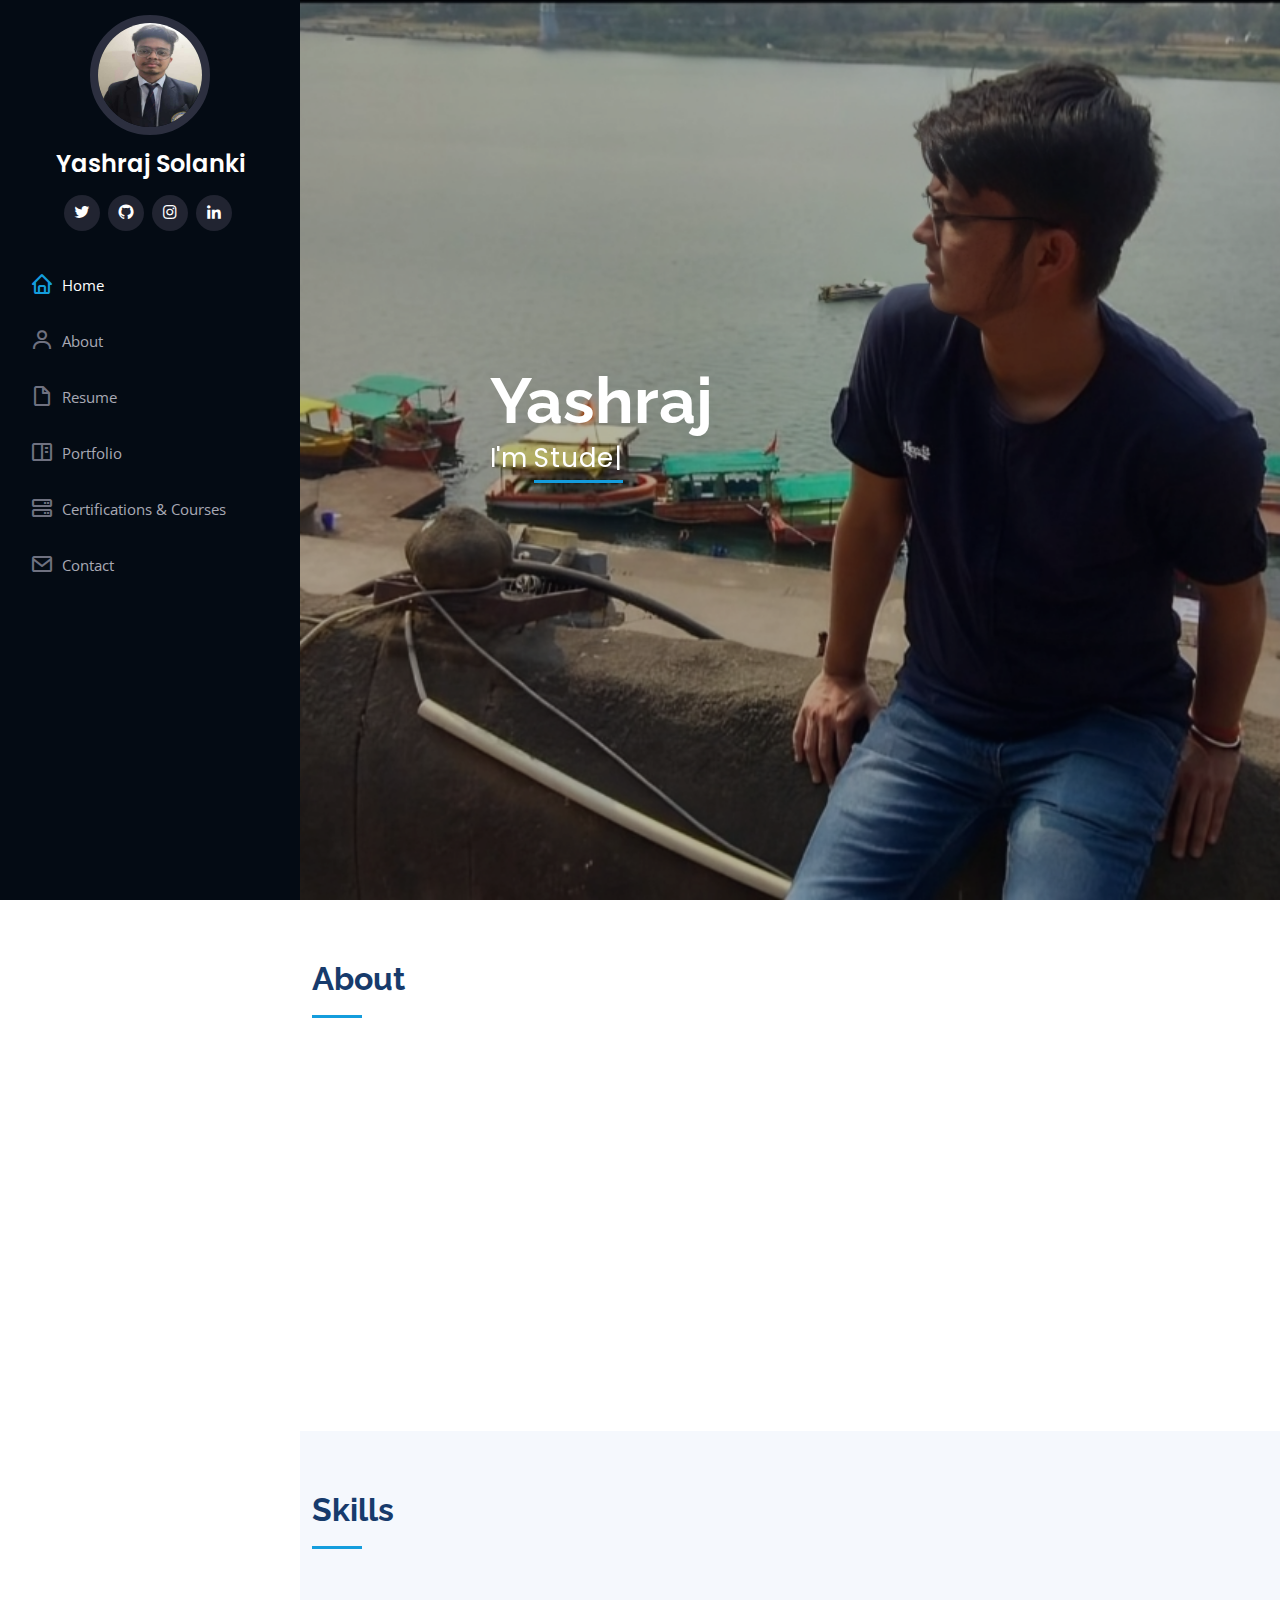
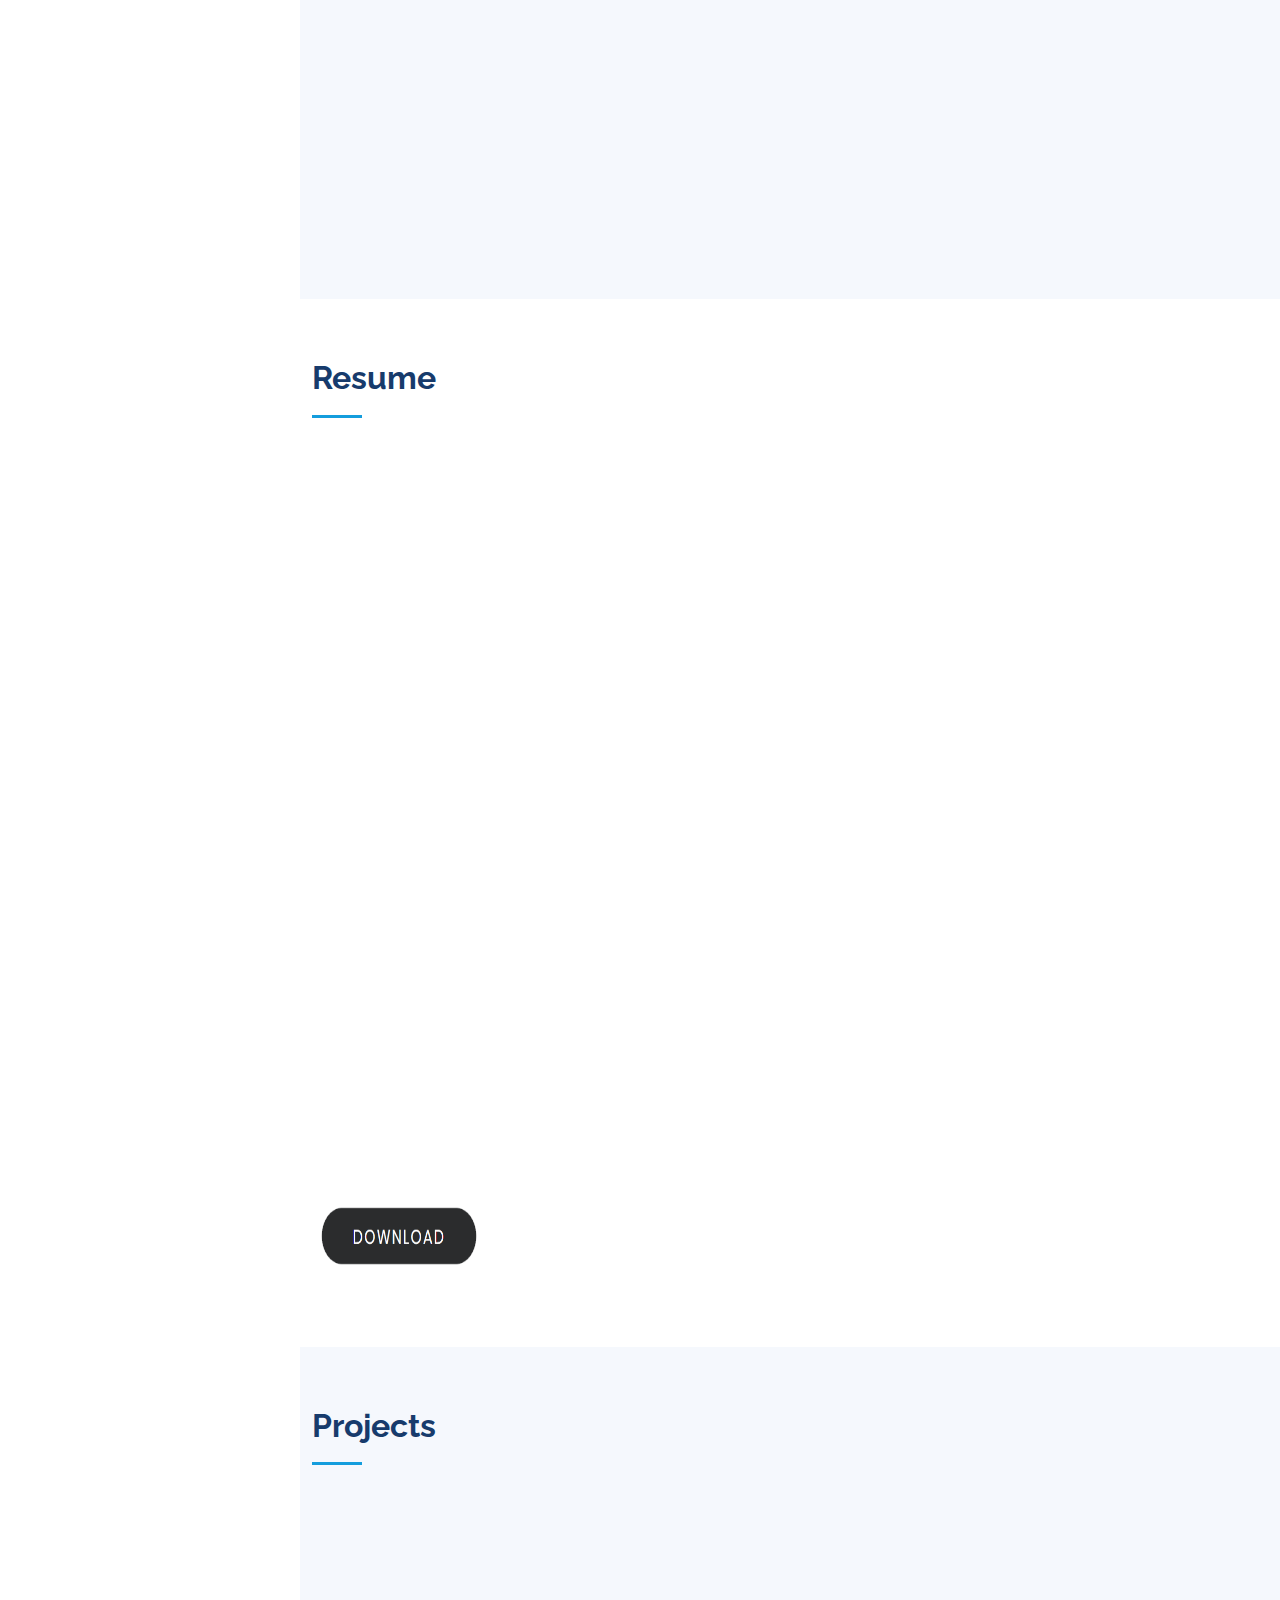
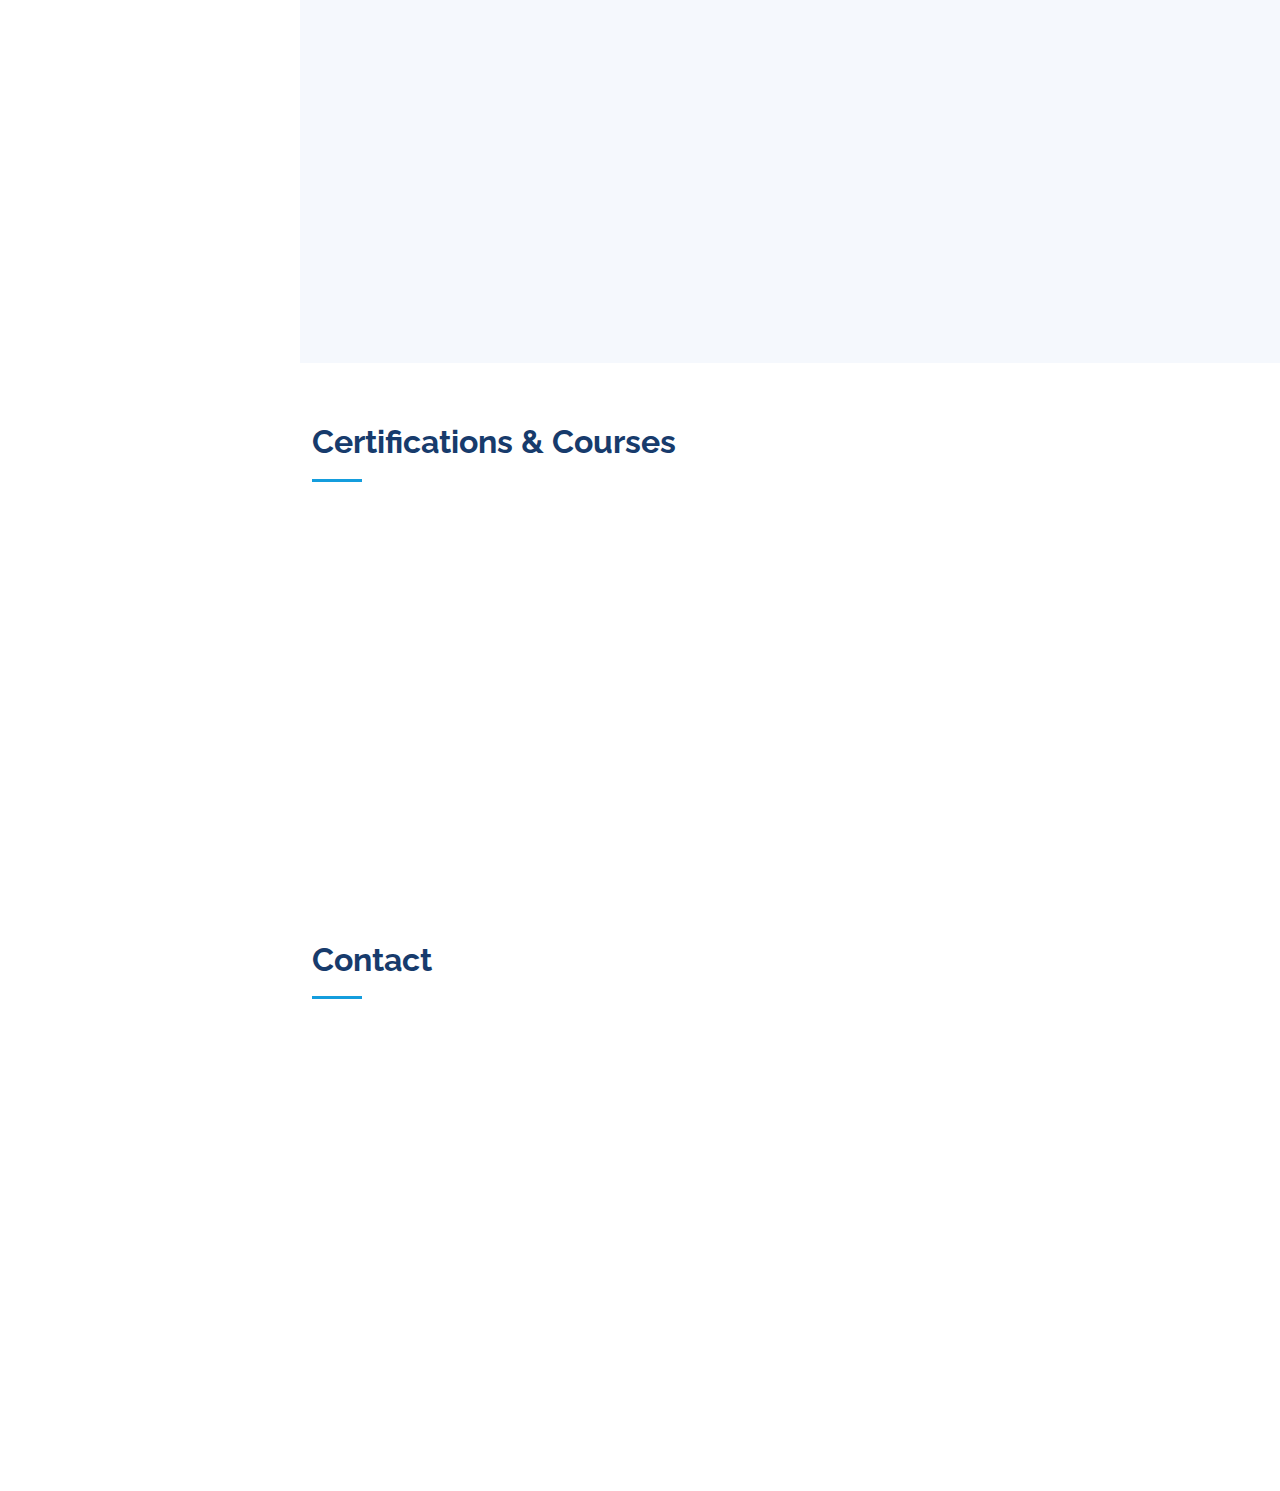
<file: index.html>
<!DOCTYPE html>
<html lang="en">

<head>
  <meta charset="utf-8">
  <meta content="width=device-width, initial-scale=1.0" name="viewport">

  <title>Yashraj Portfolio</title>
  <meta content="" name="description">
  <meta content="" name="keywords">

  <!-- Favicons -->
  <link href="assets/img/favicon.png" rel="icon">
  <link href="assets/img/apple-touch-icon.png" rel="apple-touch-icon">

  <!-- Google Fonts -->
  <link href="https://fonts.googleapis.com/css?family=Open+Sans:300,300i,400,400i,600,600i,700,700i|Raleway:300,300i,400,400i,500,500i,600,600i,700,700i|Poppins:300,300i,400,400i,500,500i,600,600i,700,700i" rel="stylesheet">

  <!-- Vendor CSS Files -->
  <link href="assets/vendor/aos/aos.css" rel="stylesheet">
  <link href="assets/vendor/bootstrap/css/bootstrap.min.css" rel="stylesheet">
  <link href="assets/vendor/bootstrap-icons/bootstrap-icons.css" rel="stylesheet">
  <link href="assets/vendor/boxicons/css/boxicons.min.css" rel="stylesheet">
  <link href="assets/vendor/glightbox/css/glightbox.min.css" rel="stylesheet">
  <link href="assets/vendor/swiper/swiper-bundle.min.css" rel="stylesheet">

  <!-- Template Main CSS File -->
  <link href="assets/css/style.css" rel="stylesheet">

  <!-- =======================================================
  * Template Name: iPortfolio - v3.8.1
  * Template URL: https://bootstrapmade.com/iportfolio-bootstrap-portfolio-websites-template/
  * Author: BootstrapMade.com
  * License: https://bootstrapmade.com/license/
  ======================================================== -->
</head>

<body>

  <!-- ======= Mobile nav toggle button ======= -->
  <i class="bi bi-list mobile-nav-toggle d-xl-none"></i>

  <!-- ======= Header ======= -->
  <header id="header">
    <div class="d-flex flex-column">

      <div class="profile">
        <img src="assets/img/profile-img1.jpg" alt="" class="img-fluid rounded-circle">
        <h1 class="text-light"><a href="index.html">Yashraj Solanki</a></h1>
        <div class="social-links mt-3 text-center">
          <a href="https://twitter.com/Yashraj_0703" class="twitter"><i class="bx bxl-twitter"></i></a>
          <a href="https://github.com/Yashraj0703" class="github"><i class="bx bxl-github"></i></a>
          <a href="https://instagram.com/yash_rajsolanki/" class="instagram"><i class="bx bxl-instagram"></i></a>
          <a href="https://www.linkedin.com/in/yashraj-singh-solanki-5936601aa/" class="linkedin"><i class="bx bxl-linkedin"></i></a>
        </div>
      </div>

      <nav id="navbar" class="nav-menu navbar">
        <ul>
          <li><a href="#hero" class="nav-link scrollto active"><i class="bx bx-home"></i> <span>Home</span></a></li>
          <li><a href="#about" class="nav-link scrollto"><i class="bx bx-user"></i> <span>About</span></a></li>
          <li><a href="#resume" class="nav-link scrollto"><i class="bx bx-file-blank"></i> <span>Resume</span></a></li>
          <li><a href="#portfolio" class="nav-link scrollto"><i class="bx bx-book-content"></i> <span>Portfolio</span></a></li>
          <li><a href="#services" class="nav-link scrollto"><i class="bx bx-server"></i> <span>Certifications & Courses </span></a></li>
          <li><a href="#contact" class="nav-link scrollto"><i class="bx bx-envelope"></i> <span>Contact</span></a></li>
        </ul>
      </nav><!-- .nav-menu -->
    </div>
  </header><!-- End Header -->

  <!-- ======= Hero Section ======= -->
  <section id="hero" class="d-flex flex-column justify-content-center align-items-center">
    <div class="hero-container" data-aos="fade-in">
      <h1>Yashraj </h1>
      <p>I'm <span class="typed" data-typed-items="Student,Learner"></span></p>
    </div>
  </section><!-- End Hero -->

  <main id="main">

    <!-- ======= About Section ======= -->
    <section id="about" class="about">
      <div class="container">

        <div class="section-title">
          <h2>About</h2>
          
        </div>

        <div class="row">
          <div class="col-lg-4" data-aos="fade-right">
            <img src="assets/img/profile-img1.jpg" class="img-fluid" alt="">
          </div>
          <div class="col-lg-8 pt-4 pt-lg-0 content" data-aos="fade-left">
            <h3>Student</h3>
            <p class="fst-italic">
              To Learn and grow in such a way that others can be benefited with my learnings and skills. 
            </p>
            <div class="row">
              <div class="col-lg-6">
                <ul>
                  <li><i class="bi bi-chevron-right"></i> <strong>Birthday:</strong> <span>7 March 2002</span></li>  
                  <li><i class="bi bi-chevron-right"></i> <strong>Phone:</strong> <span>+91 8319601217 </span></li>
                  <li><i class="bi bi-chevron-right"></i> <strong>City:</strong> <span>Mhow, India</span></li>
                </ul>
              </div>
              <div class="col-lg-6">
                <ul>
                  <li><i class="bi bi-chevron-right"></i> <strong>Age:</strong> <span>20</span></li>
                  <li><i class="bi bi-chevron-right"></i> <strong>Degree:</strong> <span>BTech</span></li>
                  <li><i class="bi bi-chevron-right"></i> <strong>Email:</strong> <span>yashrajsolanki6464@gmail.com</span></li>
                </ul>
              </div>
            </div>
            
          </div>
        </div>

      </div>
    </section><!-- End About Section -->

    <!-- ======= Facts Section ======= -->
   

    <!-- ======= Skills Section ======= -->
    <section id="skills" class="skills section-bg">
      <div class="container">

        <div class="section-title">
          <h2>Skills</h2>
          
        </div>

        <div class="row skills-content">

          <div class="col-lg-6" data-aos="fade-up">

            <div class="progress">
              <span class="skill">C++ <i class="val">-</i></span>
              
            </div>

            <div class="progress">
              <span class="skill">Data Structures <i class="val">-</i></span> 
            </div>

            <div class="progress">
              <span class="skill">Python <i class="val">-</i></span> 
            </div>
            <div class="progress">
              <span class="skill">Flask    <i class="val">-</i></span> 
            </div>

          </div>

          <div class="col-lg-6" data-aos="fade-up" data-aos-delay="100">
            
            <div class="progress">
              <span class="skill">AWS  <i class="val">-</i></span> 
            </div>
            
            <div class="progress">
              <span class="skill">Browser Optimization  <i class="val">-</i></span> 
            </div>
            <div class="progress">
              <span class="skill">DBMS   <i class="val">-</i></span> 
            </div>
            <div class="progress">
              <span class="skill">Git   <i class="val">-</i></span> 
            </div>
            

            

          </div>

        </div>

      </div>
    </section><!-- End Skills Section -->

    <!-- ======= Resume Section ======= -->
    <section id="resume" class="resume">
      <div class="container">

        <div class="section-title">
          <h2>Resume</h2>
        
        </div>

        <div class="row">
          <div class="col-lg-6" data-aos="fade-up">
            <h3 class="resume-title">Summary</h3>
            <div class="resume-item pb-0">
              <h4>Yashraj Singh Solanki</h4>
              <p><em>I want to work in a company that gives me a chance to prove my abilities and help the company grow. I want the company’s standards and goals to rise with the help of my own contributions. </em></p>
              <ul>
                <li>B-207 Jawahar Nagar, Mhow</li>
                <li>+91-831-960-1217 </li>
                <li>yashrajsolanki6464@gmail.com </li>
              </ul>
            </div>

            <h3 class="resume-title">Education</h3>
            <div class="resume-item">
              <h4>Bachelor of Technology (IT) </h4>
              <h5>2019 - 2023</h5>
              <p><em>Acropolis Institute of Technology and Research, Indore, M.P </em></p>
              <p>Current Average CGPA - 8.5 </p>
            </div>
            <div class="resume-item">
              <h4>Senior Secondary and High School </h4>
              <h5>2016 - 2019</h5>
              <p><em>Shri Sai Academy , Mhow , M.P </em></p>
              <p>Senior Secondary School with 64.53% in the year 2019 and High School with 85.6% in year 2017. </p>
            </div>
          </div>
          <div class="col-lg-6" data-aos="fade-up" data-aos-delay="100">
            <h3 class="resume-title">Professional Experience</h3>
            <div class="resume-item">
              <h4>Training </h4>
              <h5>2021 - Present</h5>
              <p><em>Appychip , Mhow </em></p>
              <ul>
                <li>Learned AWS and cleared AWS Solution Architect Associate Certification Exam. </li>
                <li>Deploy ToDoList website on Google Cloud.  </li>
                <li>Learned Flask and created many projects around it. </li>
                <li>Learned Python and MySQL. </li>
              </ul>
            </div>
            <div class="resume-item">
              <h4>Internship </h4>
              <h5>May(2022)- June(2022) </h5>
              <p><em>Persistent Systems </em></p>
              <ul>
                <li>Learned Various Core Subjects. </li>
                <ul>-Computer Network</ul>
                <ul>-Operating System</ul>
                <ul>-Database Management Systems </ul>
                <ul>-Object Oriented Programming </ul>
                
              </ul>
            </div>
          </div>
        </div>

      </div>
      
      <a href="1.pdf" download>
        <img src="assets/img/download-button.png" alt="Download Resume" width="199" height="102">
      </a>
      
    </section><!-- End Resume Section -->
     

    <!-- ======= Portfolio Section ======= -->
    <section id="portfolio" class="portfolio section-bg">
      <div class="container">

        <div class="section-title">
          <h2>Projects </h2>
          <p></p>
        </div>

        
        <div class="row portfolio-container" data-aos="fade-up" data-aos-delay="100">

          <div class="col-lg-4 col-md-6 portfolio-item filter-app">
            <h5><em>&emsp;&emsp;&emsp;&emsp;&emsp;CV Analyzer  </em></h5>
            <div class="portfolio-wrap">
              <img src="assets/img/portfolio/cv22.png" class="img-fluid" alt="">
              <div class="portfolio-links">
                
                <a href="portfolio-details.html" title="More Details"><i class="bx bx-link"></i></a>
              </div>
            </div>
          </div>

          <div class="col-lg-4 col-md-6 portfolio-item filter-web">
            <h5><em>&emsp;&emsp;&emsp;&emsp;&emsp;E - Rakshak  </em></h5>
            <div class="portfolio-wrap">
              <img src="assets/img/portfolio/a1 (2).png" class="img-fluid" alt="">
              <div class="portfolio-links">
                
                <a href="e-rakshak details.html" title="More Details"><i class="bx bx-link"></i></a>
              </div>
            </div>
          </div>

          <div class="col-lg-4 col-md-6 portfolio-item filter-app">
            <h5><em>&emsp;&emsp;&emsp;&emsp;&emsp;&emsp;ToDoList   </em></h5>
            <div class="portfolio-wrap">
              <img src="assets/img/portfolio/checklist-153371 (1).png" class="img-fluid" alt="">
              <div class="portfolio-links">
        
                <a href="ToDoList-details.html" title="More Details"><i class="bx bx-link"></i></a>
              </div>
            </div>
          </div>
        </div>

      </div>
    </section><!-- End Portfolio Section -->

    <!-- ======= Services Section ======= -->
    <section id="services" class="services">
      <div class="container">

        <div class="section-title">
          <h2>Certifications &amp; Courses </h2>
            </div>

        <div class="row">
          <div class="col-lg-4 col-md-6 icon-box" data-aos="fade-up">
            <div class="icon"><i class="bi bi-cloud"></i></div>
            <h4 class="title"><a href="">AWS Certified Solution Architect Associate </a></h4>
            <p class="description">Cleared Aws solution architect associate exam and learned various services related to AWS.  </p>
          </div>
          <div class="col-lg-4 col-md-6 icon-box" data-aos="fade-up" data-aos-delay="100">
            <div class="icon"><i class="bi bi-star"></i></div>
            <h4 class="title"><a href="">Azure DevOps </a></h4>
            <p class="description">Learned how tasks has been assigned and how it was monitored for faster deployment processes. </p>
          </div>
          <div class="col-lg-4 col-md-6 icon-box" data-aos="fade-up" data-aos-delay="200">
            <div class="icon"><i class="bi bi-book"></i></div>
            <h4 class="title"><a href="">Python (LinkedIn Learning)</a></h4>
            <p class="description">Learn various python concepts by linkedin learnings. </p>
          </div>
          <div class="col-lg-4 col-md-6 icon-box" data-aos="fade-up" data-aos-delay="300">
            <div class="icon"><i class="bi bi-award"></i></div>
            <h4 class="title"><a href="">MySQL (HackerRank) </a></h4>
            <p class="description">Cleared hackerrank certification test. </p>
          </div>
          <div class="col-lg-4 col-md-6 icon-box" data-aos="fade-up" data-aos-delay="400">
            <div class="icon"><i class="bi bi-brightness-high"></i></div>
            <h4 class="title"><a href="">C (Spoken Tutorial) </a></h4>
            <p class="description">Learned C concepts from Spoken Tutorial by IIT Bombay. </p>
          </div>
          <div class="col-lg-4 col-md-6 icon-box" data-aos="fade-up" data-aos-delay="500">
            <div class="icon"><i class="bi bi-box"></i></div>
            <h4 class="title"><a href="">Java (Oracle) </a></h4>
            <p class="description">Learned java concepts by Oracle Academy. </p>
          </div>
        </div>

      </div>
    </section><!-- End Services Section -->

    <!-- ======= Testimonials Section ======= -->
    

    <!-- ======= Contact Section ======= -->
    <section id="contact" class="contact">
      <div class="container">

        <div class="section-title">
          <h2>Contact</h2>
           </div>

        <div class="row" data-aos="fade-in">

          <div class="col-lg-5 d-flex align-items-stretch">
            <div class="info">
              <div class="address">
                <i class="bi bi-geo-alt"></i>
                <h4>Location:</h4>
                <p>B-207 , Jawahar Nagar, Mhow , M.P </p>
              </div>

              <div class="email">
                <i class="bi bi-envelope"></i>
                <h4>Email:</h4>
                <p>yashrajsolanki6464@gmail.com </p>
              </div>

              <div class="phone">
                <i class="bi bi-phone"></i>
                <h4>Call:</h4>
                <p>+91-831-960-1217 </p>
              </div>

              </div>

          </div>

          

        </div>

      </div>
    </section><!-- End Contact Section -->

  </main><!-- End #main -->

  <!-- ======= Footer ======= -->
  
  <a href="#" class="back-to-top d-flex align-items-center justify-content-center"><i class="bi bi-arrow-up-short"></i></a>

  <!-- Vendor JS Files -->
  <script src="assets/vendor/purecounter/purecounter_vanilla.js"></script>
  <script src="assets/vendor/aos/aos.js"></script>
  <script src="assets/vendor/bootstrap/js/bootstrap.bundle.min.js"></script>
  <script src="assets/vendor/glightbox/js/glightbox.min.js"></script>
  <script src="assets/vendor/isotope-layout/isotope.pkgd.min.js"></script>
  <script src="assets/vendor/swiper/swiper-bundle.min.js"></script>
  <script src="assets/vendor/typed.js/typed.min.js"></script>
  <script src="assets/vendor/waypoints/noframework.waypoints.js"></script>
  <script src="assets/vendor/php-email-form/validate.js"></script>

  <!-- Template Main JS File -->
  <script src="assets/js/main.js"></script>

</body>

</html>
</file>
<file: assets/css/style.css>
/**
* Template Name: iPortfolio - v3.8.1
* Template URL: https://bootstrapmade.com/iportfolio-bootstrap-portfolio-websites-template/
* Author: BootstrapMade.com
* License: https://bootstrapmade.com/license/
*/

/*--------------------------------------------------------------
# General
--------------------------------------------------------------*/
body {
  font-family: "Open Sans", sans-serif;
  color: #272829;
}

a {
  color: #149ddd;
  text-decoration: none;
}

a:hover {
  color: #37b3ed;
  text-decoration: none;
}

h1,
h2,
h3,
h4,
h5,
h6 {
  font-family: "Raleway", sans-serif;
}

/*--------------------------------------------------------------
# Back to top button
--------------------------------------------------------------*/
.back-to-top {
  position: fixed;
  visibility: hidden;
  opacity: 0;
  right: 15px;
  bottom: 15px;
  z-index: 996;
  background: #149ddd;
  width: 40px;
  height: 40px;
  border-radius: 50px;
  transition: all 0.4s;
}

.back-to-top i {
  font-size: 28px;
  color: #fff;
  line-height: 0;
}

.back-to-top:hover {
  background: #2eafec;
  color: #fff;
}

.back-to-top.active {
  visibility: visible;
  opacity: 1;
}

/*--------------------------------------------------------------
# Header
--------------------------------------------------------------*/
#header {
  position: fixed;
  top: 0;
  left: 0;
  bottom: 0;
  width: 300px;
  transition: all ease-in-out 0.5s;
  z-index: 9997;
  transition: all 0.5s;
  padding: 0 15px;
  background: #040b14;
  overflow-y: auto;
}

#header .profile img {
  margin: 15px auto;
  display: block;
  width: 120px;
  border: 8px solid #2c2f3f;
}

#header .profile h1 {
  font-size: 24px;
  margin: 0;
  padding: 0;
  font-weight: 600;
  -moz-text-align-last: center;
  text-align-last: center;
  font-family: "Poppins", sans-serif;
}

#header .profile h1 a,
#header .profile h1 a:hover {
  color: #fff;
  text-decoration: none;
}

#header .profile .social-links a {
  font-size: 18px;
  display: inline-block;
  background: #212431;
  color: #fff;
  line-height: 1;
  padding: 8px 0;
  margin-right: 4px;
  border-radius: 50%;
  text-align: center;
  width: 36px;
  height: 36px;
  transition: 0.3s;
}

#header .profile .social-links a:hover {
  background: #149ddd;
  color: #fff;
  text-decoration: none;
}

#main {
  margin-left: 300px;
}

@media (max-width: 1199px) {
  #header {
    left: -300px;
  }

  #main {
    margin-left: 0;
  }
}

/*--------------------------------------------------------------
# Navigation Menu
--------------------------------------------------------------*/
/* Desktop Navigation */
.nav-menu {
  padding: 30px 0 0 0;
}

.nav-menu * {
  margin: 0;
  padding: 0;
  list-style: none;
}

.nav-menu>ul>li {
  position: relative;
  white-space: nowrap;
}

.nav-menu a,
.nav-menu a:focus {
  display: flex;
  align-items: center;
  color: #a8a9b4;
  padding: 12px 15px;
  margin-bottom: 8px;
  transition: 0.3s;
  font-size: 15px;
}

.nav-menu a i,
.nav-menu a:focus i {
  font-size: 24px;
  padding-right: 8px;
  color: #6f7180;
}

.nav-menu a:hover,
.nav-menu .active,
.nav-menu .active:focus,
.nav-menu li:hover>a {
  text-decoration: none;
  color: #fff;
}

.nav-menu a:hover i,
.nav-menu .active i,
.nav-menu .active:focus i,
.nav-menu li:hover>a i {
  color: #149ddd;
}

/* Mobile Navigation */
.mobile-nav-toggle {
  position: fixed;
  right: 15px;
  top: 15px;
  z-index: 9998;
  border: 0;
  font-size: 24px;
  transition: all 0.4s;
  outline: none !important;
  background-color: #149ddd;
  color: #fff;
  width: 40px;
  height: 40px;
  display: inline-flex;
  align-items: center;
  justify-content: center;
  line-height: 0;
  border-radius: 50px;
  cursor: pointer;
}

.mobile-nav-active {
  overflow: hidden;
}

.mobile-nav-active #header {
  left: 0;
}

/*--------------------------------------------------------------
# Hero Section
--------------------------------------------------------------*/
#hero {
  width: 100%;
  height: 100vh;
  background: url("../img/0.png") top center;
  background-size: cover;
}

#hero:before {
  content: "";
  background: rgba(5, 13, 24, 0.3);
  position: absolute;
  bottom: 0;
  top: 0;
  left: 0;
  right: 0;
  z-index: 1;
}

#hero .hero-container {
  position: relative;
  z-index: 2;
  min-width: 300px;
}

#hero h1 {
  margin: 0 0 10px 0;
  font-size: 64px;
  font-weight: 700;
  line-height: 56px;
  color: #fff;
}

#hero p {
  color: #fff;
  margin-bottom: 50px;
  font-size: 26px;
  font-family: "Poppins", sans-serif;
}

#hero p span {
  color: #fff;
  padding-bottom: 4px;
  letter-spacing: 1px;
  border-bottom: 3px solid #149ddd;
}

@media (min-width: 1024px) {
  #hero {
    background-attachment: fixed;
  }
}

@media (max-width: 768px) {
  #hero h1 {
    font-size: 28px;
    line-height: 36px;
  }

  #hero h2 {
    font-size: 18px;
    line-height: 24px;
    margin-bottom: 30px;
  }
}

/*--------------------------------------------------------------
# Sections General
--------------------------------------------------------------*/
section {
  padding: 60px 0;
  overflow: hidden;
}

.section-bg {
  background: #f5f8fd;
}

.section-title {
  padding-bottom: 30px;
}

.section-title h2 {
  font-size: 32px;
  font-weight: bold;
  margin-bottom: 20px;
  padding-bottom: 20px;
  position: relative;
  color: #173b6c;
}

.section-title h2::after {
  content: "";
  position: absolute;
  display: block;
  width: 50px;
  height: 3px;
  background: #149ddd;
  bottom: 0;
  left: 0;
}

.section-title p {
  margin-bottom: 0;
}

/*--------------------------------------------------------------
# About
--------------------------------------------------------------*/
.about .content h3 {
  font-weight: 700;
  font-size: 26px;
  color: #173b6c;
}

.about .content ul {
  list-style: none;
  padding: 0;
}

.about .content ul li {
  margin-bottom: 20px;
  display: flex;
  align-items: center;
}

.about .content ul strong {
  margin-right: 10px;
}

.about .content ul i {
  font-size: 16px;
  margin-right: 5px;
  color: #149ddd;
  line-height: 0;
}

.about .content p:last-child {
  margin-bottom: 0;
}

/*--------------------------------------------------------------
# Facts
--------------------------------------------------------------*/
.facts {
  padding-bottom: 30px;
}

.facts .count-box {
  padding: 30px;
  width: 100%;
}

.facts .count-box i {
  display: block;
  font-size: 44px;
  color: #149ddd;
  float: left;
  line-height: 0;
}

.facts .count-box span {
  font-size: 48px;
  line-height: 40px;
  display: block;
  font-weight: 700;
  color: #050d18;
  margin-left: 60px;
}

.facts .count-box p {
  padding: 15px 0 0 0;
  margin: 0 0 0 60px;
  font-family: "Raleway", sans-serif;
  font-size: 14px;
  color: #122f57;
}

.facts .count-box a {
  font-weight: 600;
  display: block;
  margin-top: 20px;
  color: #122f57;
  font-size: 15px;
  font-family: "Poppins", sans-serif;
  transition: ease-in-out 0.3s;
}

.facts .count-box a:hover {
  color: #1f5297;
}

/*--------------------------------------------------------------
# Akills
--------------------------------------------------------------*/
.skills .progress {
  height: 60px;
  display: block;
  background: none;
  border-radius: 0;
}

.skills .progress .skill {
  padding: 0;
  margin: 0 0 6px 0;
  text-transform: uppercase;
  display: block;
  font-weight: 600;
  font-family: "Poppins", sans-serif;
  color: #050d18;
}

.skills .progress .skill .val {
  float: right;
  font-style: normal;
}

.skills .progress-bar-wrap {
  background: #dce8f8;
  height: 10px;
}

.skills .progress-bar {
  width: 1px;
  height: 10px;
  transition: 0.9s;
  background-color: #149ddd;
}

/*--------------------------------------------------------------
# Resume
--------------------------------------------------------------*/
.resume .resume-title {
  font-size: 26px;
  font-weight: 700;
  margin-top: 20px;
  margin-bottom: 20px;
  color: #050d18;
}

.resume .resume-item {
  padding: 0 0 20px 20px;
  margin-top: -2px;
  border-left: 2px solid #1f5297;
  position: relative;
}

.resume .resume-item h4 {
  line-height: 18px;
  font-size: 18px;
  font-weight: 600;
  text-transform: uppercase;
  font-family: "Poppins", sans-serif;
  color: #050d18;
  margin-bottom: 10px;
}

.resume .resume-item h5 {
  font-size: 16px;
  background: #e4edf9;
  padding: 5px 15px;
  display: inline-block;
  font-weight: 600;
  margin-bottom: 10px;
}

.resume .resume-item ul {
  padding-left: 20px;
}

.resume .resume-item ul li {
  padding-bottom: 10px;
}

.resume .resume-item:last-child {
  padding-bottom: 0;
}

.resume .resume-item::before {
  content: "";
  position: absolute;
  width: 16px;
  height: 16px;
  border-radius: 50px;
  left: -9px;
  top: 0;
  background: #fff;
  border: 2px solid #1f5297;
}

/*--------------------------------------------------------------
# Portfolio
--------------------------------------------------------------*/
.portfolio .portfolio-item {
  margin-bottom: 30px;
}

.portfolio #portfolio-flters {
  padding: 0;
  margin: 0 auto 35px auto;
  list-style: none;
  text-align: center;
  background: #fff;
  border-radius: 50px;
  padding: 2px 15px;
}

.portfolio #portfolio-flters li {
  cursor: pointer;
  display: inline-block;
  padding: 10px 15px 8px 15px;
  font-size: 14px;
  font-weight: 600;
  line-height: 1;
  text-transform: uppercase;
  color: #272829;
  margin-bottom: 5px;
  transition: all 0.3s ease-in-out;
}

.portfolio #portfolio-flters li:hover,
.portfolio #portfolio-flters li.filter-active {
  color: #149ddd;
}

.portfolio #portfolio-flters li:last-child {
  margin-right: 0;
}

.portfolio .portfolio-wrap {
  transition: 0.3s;
  position: relative;
  overflow: hidden;
  z-index: 1;
}

.portfolio .portfolio-wrap::before {
  content: "";
  background: rgba(255, 255, 255, 0.5);
  position: absolute;
  left: 0;
  right: 0;
  top: 0;
  bottom: 0;
  transition: all ease-in-out 0.3s;
  z-index: 2;
  opacity: 0;
}

.portfolio .portfolio-wrap .portfolio-links {
  opacity: 1;
  left: 0;
  right: 0;
  bottom: -60px;
  z-index: 3;
  position: absolute;
  transition: all ease-in-out 0.3s;
  display: flex;
  justify-content: center;
}

.portfolio .portfolio-wrap .portfolio-links a {
  color: #fff;
  font-size: 28px;
  text-align: center;
  background: rgba(20, 157, 221, 0.75);
  transition: 0.3s;
  width: 50%;
}

.portfolio .portfolio-wrap .portfolio-links a:hover {
  background: rgba(20, 157, 221, 0.95);
}

.portfolio .portfolio-wrap .portfolio-links a+a {
  border-left: 1px solid #37b3ed;
}

.portfolio .portfolio-wrap:hover::before {
  top: 0;
  left: 0;
  right: 0;
  bottom: 0;
  opacity: 1;
}

.portfolio .portfolio-wrap:hover .portfolio-links {
  opacity: 1;
  bottom: 0;
}

/*--------------------------------------------------------------
# Portfolio Details
--------------------------------------------------------------*/
.portfolio-details {
  padding-top: 40px;
}

.portfolio-details .portfolio-details-slider img {
  width: 100%;
}

.portfolio-details .portfolio-details-slider .swiper-pagination {
  margin-top: 20px;
  position: relative;
}

.portfolio-details .portfolio-details-slider .swiper-pagination .swiper-pagination-bullet {
  width: 12px;
  height: 12px;
  background-color: #fff;
  opacity: 1;
  border: 1px solid #149ddd;
}

.portfolio-details .portfolio-details-slider .swiper-pagination .swiper-pagination-bullet-active {
  background-color: #149ddd;
}

.portfolio-details .portfolio-info {
  padding: 30px;
  box-shadow: 0px 0 30px rgba(5, 13, 24, 0.08);
}

.portfolio-details .portfolio-info h3 {
  font-size: 22px;
  font-weight: 700;
  margin-bottom: 20px;
  padding-bottom: 20px;
  border-bottom: 1px solid #eee;
}

.portfolio-details .portfolio-info ul {
  list-style: none;
  padding: 0;
  font-size: 15px;
}

.portfolio-details .portfolio-info ul li+li {
  margin-top: 10px;
}

.portfolio-details .portfolio-description {
  padding-top: 30px;
}

.portfolio-details .portfolio-description h2 {
  font-size: 26px;
  font-weight: 700;
  margin-bottom: 20px;
}

.portfolio-details .portfolio-description p {
  padding: 0;
}

/*--------------------------------------------------------------
# Services
--------------------------------------------------------------*/
.services .icon-box {
  margin-bottom: 20px;
}

.services .icon {
  float: left;
  display: flex;
  align-items: center;
  justify-content: center;
  width: 54px;
  height: 54px;
  background: #149ddd;
  border-radius: 50%;
  transition: 0.5s;
  border: 1px solid #149ddd;
}

.services .icon i {
  color: #fff;
  font-size: 24px;
  line-height: 0;
}

.services .icon-box:hover .icon {
  background: #fff;
}

.services .icon-box:hover .icon i {
  color: #149ddd;
}

.services .title {
  margin-left: 80px;
  font-weight: 700;
  margin-bottom: 15px;
  font-size: 18px;
}

.services .title a {
  color: #343a40;
}

.services .title a:hover {
  color: #149ddd;
}

.services .description {
  margin-left: 80px;
  line-height: 24px;
  font-size: 14px;
}

/*--------------------------------------------------------------
# Testimonials
--------------------------------------------------------------*/
.testimonials .testimonials-carousel,
.testimonials .testimonials-slider {
  overflow: hidden;
}

.testimonials .testimonial-item {
  box-sizing: content-box;
  text-align: center;
  min-height: 320px;
}

.testimonials .testimonial-item .testimonial-img {
  width: 90px;
  border-radius: 50%;
  margin: 0 auto;
}

.testimonials .testimonial-item h3 {
  font-size: 18px;
  font-weight: bold;
  margin: 10px 0 5px 0;
  color: #111;
}

.testimonials .testimonial-item h4 {
  font-size: 14px;
  color: #999;
  margin: 0;
}

.testimonials .testimonial-item .quote-icon-left,
.testimonials .testimonial-item .quote-icon-right {
  color: #c3e8fa;
  font-size: 26px;
}

.testimonials .testimonial-item .quote-icon-left {
  display: inline-block;
  left: -5px;
  position: relative;
}

.testimonials .testimonial-item .quote-icon-right {
  display: inline-block;
  right: -5px;
  position: relative;
  top: 10px;
}

.testimonials .testimonial-item p {
  font-style: italic;
  margin: 0 15px 15px 15px;
  padding: 20px;
  background: #fff;
  position: relative;
  margin-bottom: 35px;
  border-radius: 6px;
  box-shadow: 0px 2px 15px rgba(0, 0, 0, 0.1);
}

.testimonials .testimonial-item p::after {
  content: "";
  width: 0;
  height: 0;
  border-top: 20px solid #fff;
  border-right: 20px solid transparent;
  border-left: 20px solid transparent;
  position: absolute;
  bottom: -20px;
  left: calc(50% - 20px);
}

.testimonials .swiper-pagination {
  margin-top: 20px;
  position: relative;
}

.testimonials .swiper-pagination .swiper-pagination-bullet {
  width: 12px;
  height: 12px;
  background-color: #fff;
  opacity: 1;
  border: 1px solid #149ddd;
}

.testimonials .swiper-pagination .swiper-pagination-bullet-active {
  background-color: #149ddd;
}

/*--------------------------------------------------------------
# Contact
--------------------------------------------------------------*/
.contact {
  padding-bottom: 130px;
}

.contact .info {
  padding: 30px;
  background: #fff;
  width: 100%;
  box-shadow: 0 0 24px 0 rgba(0, 0, 0, 0.12);
}

.contact .info i {
  font-size: 20px;
  color: #149ddd;
  float: left;
  width: 44px;
  height: 44px;
  background: #dff3fc;
  display: flex;
  justify-content: center;
  align-items: center;
  border-radius: 50px;
  transition: all 0.3s ease-in-out;
}

.contact .info h4 {
  padding: 0 0 0 60px;
  font-size: 22px;
  font-weight: 600;
  margin-bottom: 5px;
  color: #050d18;
}

.contact .info p {
  padding: 0 0 10px 60px;
  margin-bottom: 20px;
  font-size: 14px;
  color: #173b6c;
}

.contact .info .email p {
  padding-top: 5px;
}

.contact .info .social-links {
  padding-left: 60px;
}

.contact .info .social-links a {
  font-size: 18px;
  display: inline-block;
  background: #333;
  color: #fff;
  line-height: 1;
  padding: 8px 0;
  border-radius: 50%;
  text-align: center;
  width: 36px;
  height: 36px;
  transition: 0.3s;
  margin-right: 10px;
}

.contact .info .social-links a:hover {
  background: #149ddd;
  color: #fff;
}

.contact .info .email:hover i,
.contact .info .address:hover i,
.contact .info .phone:hover i {
  background: #149ddd;
  color: #fff;
}

.contact .php-email-form {
  width: 100%;
  padding: 30px;
  background: #fff;
  box-shadow: 0 0 24px 0 rgba(0, 0, 0, 0.12);
}

.contact .php-email-form .form-group {
  padding-bottom: 8px;
}

.contact .php-email-form .validate {
  display: none;
  color: red;
  margin: 0 0 15px 0;
  font-weight: 400;
  font-size: 13px;
}

.contact .php-email-form .error-message {
  display: none;
  color: #fff;
  background: #ed3c0d;
  text-align: left;
  padding: 15px;
  font-weight: 600;
}

.contact .php-email-form .error-message br+br {
  margin-top: 25px;
}

.contact .php-email-form .sent-message {
  display: none;
  color: #fff;
  background: #18d26e;
  text-align: center;
  padding: 15px;
  font-weight: 600;
}

.contact .php-email-form .loading {
  display: none;
  background: #fff;
  text-align: center;
  padding: 15px;
}

.contact .php-email-form .loading:before {
  content: "";
  display: inline-block;
  border-radius: 50%;
  width: 24px;
  height: 24px;
  margin: 0 10px -6px 0;
  border: 3px solid #18d26e;
  border-top-color: #eee;
  -webkit-animation: animate-loading 1s linear infinite;
  animation: animate-loading 1s linear infinite;
}

.contact .php-email-form .form-group {
  margin-bottom: 15px;
}

.contact .php-email-form label {
  padding-bottom: 8px;
}

.contact .php-email-form input,
.contact .php-email-form textarea {
  border-radius: 0;
  box-shadow: none;
  font-size: 14px;
}

.contact .php-email-form input {
  height: 44px;
}

.contact .php-email-form textarea {
  padding: 10px 15px;
}

.contact .php-email-form button[type=submit] {
  background: #149ddd;
  border: 0;
  padding: 10px 24px;
  color: #fff;
  transition: 0.4s;
  border-radius: 4px;
}

.contact .php-email-form button[type=submit]:hover {
  background: #37b3ed;
}

@-webkit-keyframes animate-loading {
  0% {
    transform: rotate(0deg);
  }

  100% {
    transform: rotate(360deg);
  }
}

@keyframes animate-loading {
  0% {
    transform: rotate(0deg);
  }

  100% {
    transform: rotate(360deg);
  }
}

/*--------------------------------------------------------------
# Breadcrumbs
--------------------------------------------------------------*/
.breadcrumbs {
  padding: 20px 0;
  background: #f9f9f9;
}

.breadcrumbs h2 {
  font-size: 26px;
  font-weight: 300;
}

.breadcrumbs ol {
  display: flex;
  flex-wrap: wrap;
  list-style: none;
  padding: 0;
  margin: 0;
  font-size: 15px;
}

.breadcrumbs ol li+li {
  padding-left: 10px;
}

.breadcrumbs ol li+li::before {
  display: inline-block;
  padding-right: 10px;
  color: #0e2442;
  content: "/";
}

@media (max-width: 768px) {
  .breadcrumbs .d-flex {
    display: block !important;
  }

  .breadcrumbs ol {
    display: block;
  }

  .breadcrumbs ol li {
    display: inline-block;
  }
}

/*--------------------------------------------------------------
# Footer
--------------------------------------------------------------*/
#footer {
  padding: 15px;
  color: #f4f6fd;
  font-size: 14px;
  position: fixed;
  left: 0;
  bottom: 0;
  width: 300px;
  z-index: 9999;
  background: #040b14;
}

#footer .copyright {
  text-align: center;
}

#footer .credits {
  padding-top: 5px;
  text-align: center;
  font-size: 13px;
  color: #eaebf0;
}

@media (max-width: 1199px) {
  #footer {
    position: static;
    width: auto;
    padding-right: 20px 15px;
  }
}
</file>
